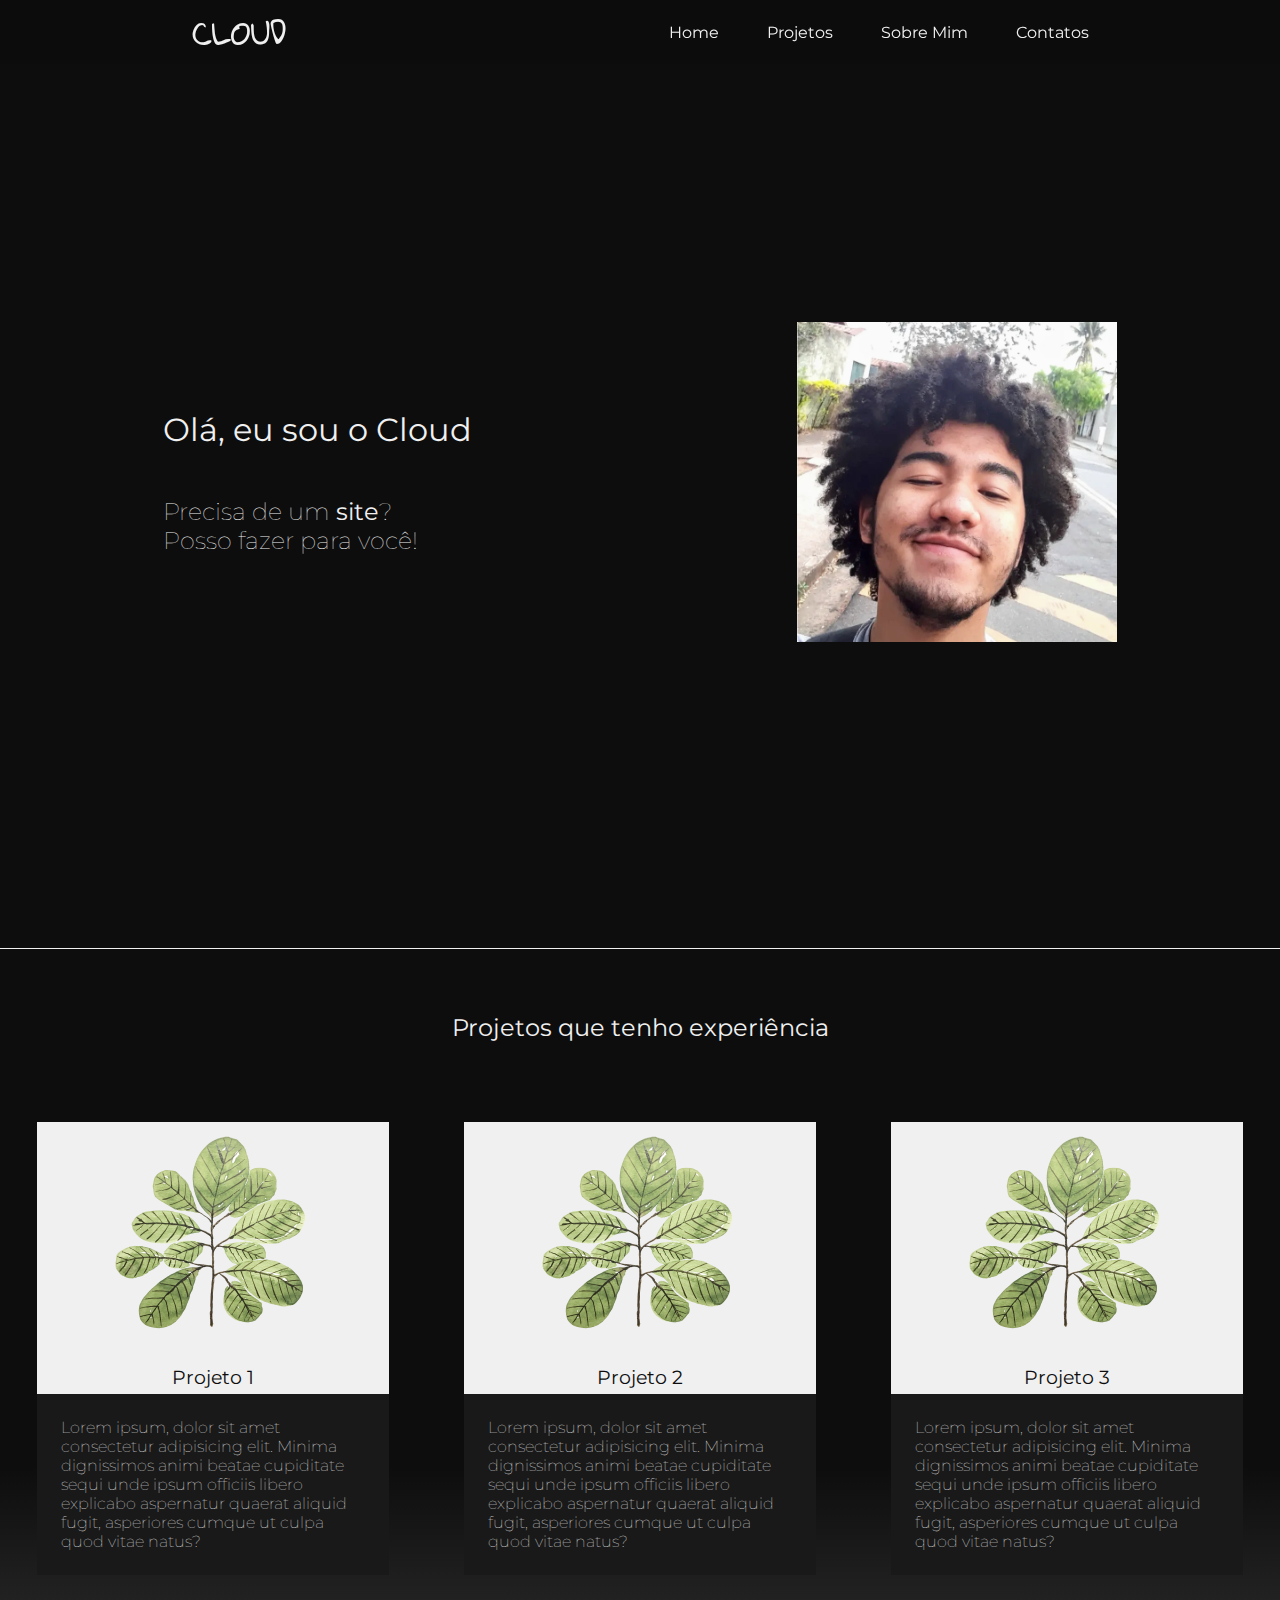
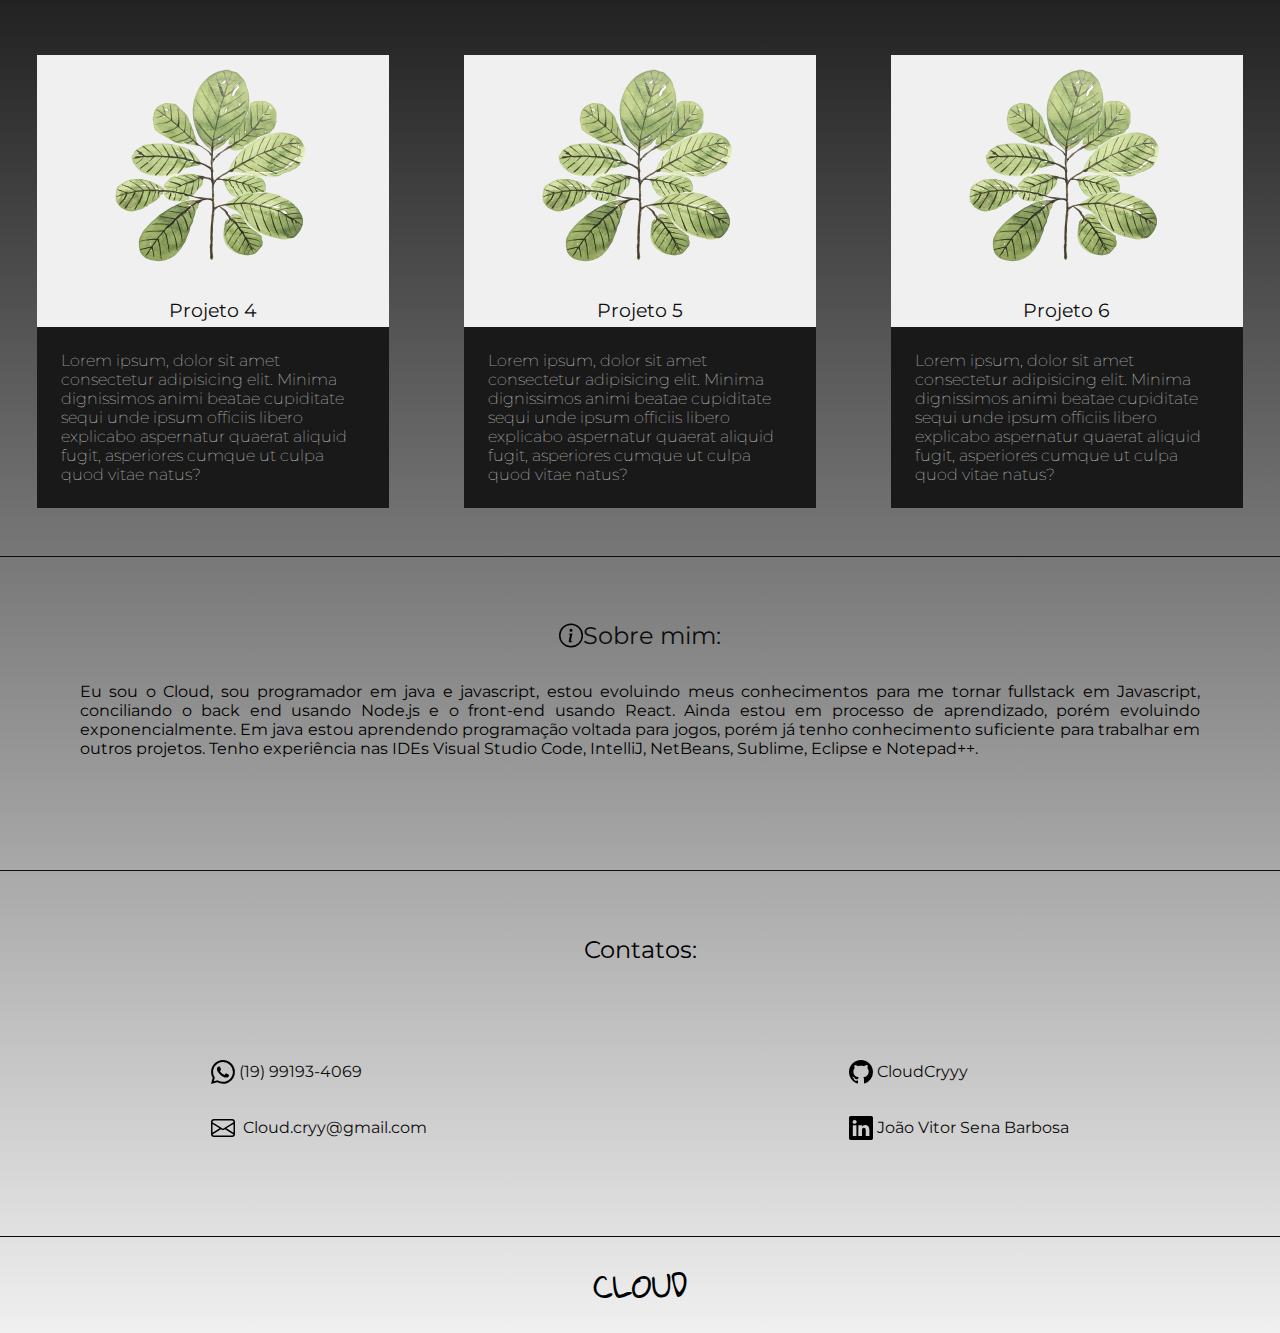
<file: index.html>
<!DOCTYPE html>
<html lang="pt-br">
<head>
    <meta charset="UTF-8">
    <meta name="viewport" content="width=device-width, initial-scale=1.0">
    <link rel="stylesheet" href="style.css">
    <title>Cloud - Web Designer</title>
</head>
<body>
    <header class="header">
        <p class="logo">CLOUD</p>

        <nav class="menu">
            <a class="menu_item" href="#apresentacao">Home</a>
            <a class="menu_item" href="#projetos">Projetos</a>
            <a class="menu_item" href="#sobreMim">Sobre Mim</a>
            <a class="menu_item" href="#contatos">Contatos</a>
        </nav>
    </header>

    <main class="main">
        <section id="apresentacao" class="apresentacao">
            <div class="apresentacao_texto">
                <h1 class="apresentacao_titulo">
                    Olá, eu sou o Cloud
                </h1>
                <h2 class="apresentacao_subtitulo">
                    Precisa de um <strong>site</strong>? <br>
                    Posso fazer para você!
                </h2>
            </div>
            <img class="Cloud" src="img/foto.webp" alt="foto cloud">
        </section>

        <section id="projetos" class="projetos">

            <h3 class="projeto_titulo">Projetos que tenho experiência</h3>
            <div class="cardparte1">
                <div class="card">
                    <div class="imagem_projeto">
                        <img class="card1" src="img/card1.png" alt="projeto 1">
                    </div>
                    <h3 class="card_titulo">Projeto 1</h3>
                    <p class="card_texto">
                        Lorem ipsum, dolor sit amet consectetur adipisicing elit. 
                        Minima dignissimos animi beatae cupiditate sequi unde ipsum 
                        officiis libero explicabo aspernatur quaerat aliquid fugit, 
                        asperiores cumque ut culpa quod vitae natus?
                    </p>
                </div>
                <div class="card">
                    <div class="imagem_projeto">
                        <img class="card1" src="img/card1.png" alt="projeto 2">
                    </div>
                    <h3 class="card_titulo">Projeto 2</h3>
                    <p class="card_texto">
                        Lorem ipsum, dolor sit amet consectetur adipisicing elit. 
                        Minima dignissimos animi beatae cupiditate sequi unde ipsum 
                        officiis libero explicabo aspernatur quaerat aliquid fugit, 
                        asperiores cumque ut culpa quod vitae natus?
                    </p>
                </div>
                <div class="card">
                    <div class="imagem_projeto">
                        <img class="card1" src="img/card1.png" alt="projeto 3">
                    </div>
                    <h3 class="card_titulo">Projeto 3</h3>
                    <p class="card_texto">
                        Lorem ipsum, dolor sit amet consectetur adipisicing elit. 
                        Minima dignissimos animi beatae cupiditate sequi unde ipsum 
                        officiis libero explicabo aspernatur quaerat aliquid fugit, 
                        asperiores cumque ut culpa quod vitae natus?
                    </p>
                </div>
            </div>
            <div class="cardparte2">
                <div class="card">
                    <div class="imagem_projeto">
                        <img class="card1" src="img/card1.png" alt="projeto 4">
                    </div>
                    <h3 class="card_titulo">Projeto 4</h3>
                    <p class="card_texto">
                        Lorem ipsum, dolor sit amet consectetur adipisicing elit. 
                        Minima dignissimos animi beatae cupiditate sequi unde ipsum 
                        officiis libero explicabo aspernatur quaerat aliquid fugit, 
                        asperiores cumque ut culpa quod vitae natus?
                    </p>
                </div>
                <div class="card">
                    <div class="imagem_projeto">
                        <img class="card1" src="img/card1.png" alt="projeto 5">
                    </div>
                    <h3 class="card_titulo">Projeto 5</h3>
                    <p  class="card_texto">
                        Lorem ipsum, dolor sit amet consectetur adipisicing elit. 
                        Minima dignissimos animi beatae cupiditate sequi unde ipsum 
                        officiis libero explicabo aspernatur quaerat aliquid fugit, 
                        asperiores cumque ut culpa quod vitae natus?
                    </p>
                </div>
                <div class="card">
                    <div class="imagem_projeto">
                        <img class="card1" src="img/card1.png" alt="projeto 6">
                    </div>
                    <h3 class="card_titulo">Projeto 6</h3>
                    <p  class="card_texto">
                        Lorem ipsum, dolor sit amet consectetur adipisicing elit. 
                        Minima dignissimos animi beatae cupiditate sequi unde ipsum 
                        officiis libero explicabo aspernatur quaerat aliquid fugit, 
                        asperiores cumque ut culpa quod vitae natus?
                    </p>
                </div>
            </div>
        </section>
        <section id="sobreMim" class="SobreMim">
            <div class="SobreMim_titulo_div">
                <img src="img/info-circle.svg" class="icon"><h3 class="SobreMim_titulo">Sobre mim:</h3><br>
            </div>
            <p class="SobreMim_texto">
                Eu sou o Cloud, sou programador em java e javascript, 
                estou evoluindo meus conhecimentos para me tornar fullstack em Javascript, 
                conciliando o back end usando Node.js e o front-end usando React. 
                Ainda estou em processo de aprendizado, porém evoluindo exponencialmente.
                Em java estou aprendendo programação voltada para jogos, 
                porém já tenho conhecimento suficiente para trabalhar em outros projetos.
                Tenho experiência nas IDEs Visual Studio Code, IntelliJ, NetBeans, 
                Sublime, Eclipse e Notepad++.
            </p>
        </section>
        <section id="contatos" class="Contatos">
            <h3 class="Contatos_titulo">Contatos:</h3>
            <div class="contatostotal">
                <div class="parte1contatos">
                    <div class="contato1">
                        <img src="img/whatsapp.svg" class="icon">&nbsp;<a href="https://wa.me/5519991934069" target="_blank" class="link">(19) 99193-4069</a><br>
                    </div>
                    <div class="contato1">
                        <img src="img/envelope.svg" class="icon">&nbsp;&nbsp;<a href="mailto:cloudcryy@gmail.com" target="_blank" class="link">Cloud.cryy@gmail.com</a><br>
                    </div>
                </div>
                <div class="parte2contatos">
                    <div class="contato1">
                        <img src="img/github.svg" class="icon"><a  class="link" target="_blank" href="https://github.com/CloudCryyy">&nbsp;CloudCryyy</a><br>
                    </div>
                    <div class="contato1">
                        <img src="img/linkedin.svg" class="icon"><a class="link" href="https://www.linkedin.com/in/jo%C3%A3o-vitor-sena-barbosa-1639b5187" target="_blank">&nbsp;João Vitor Sena Barbosa</a>
                    </div>   
                </div>
            </div>
        </section>
    </main>

    <footer class="rodape">
        <p class="logofooter">CLOUD</p>
    </footer>
</body>
</html>
</file>
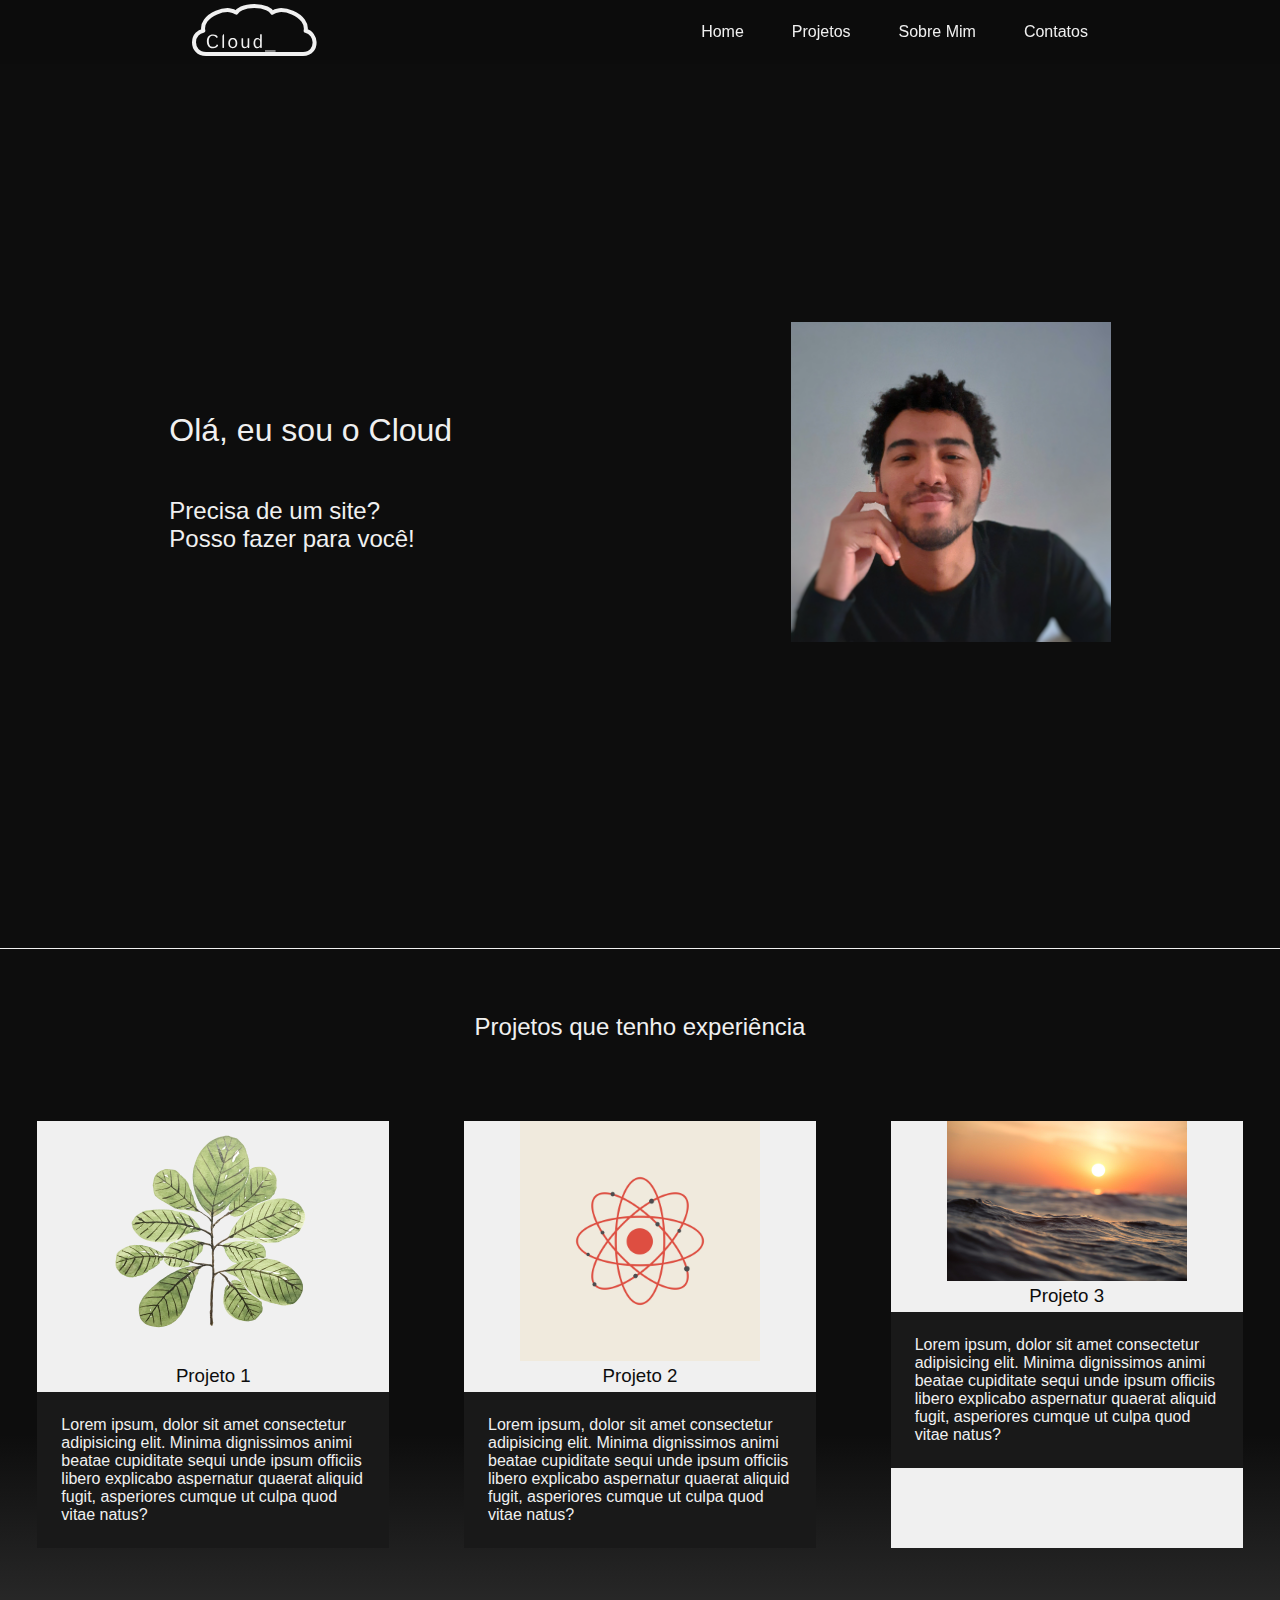
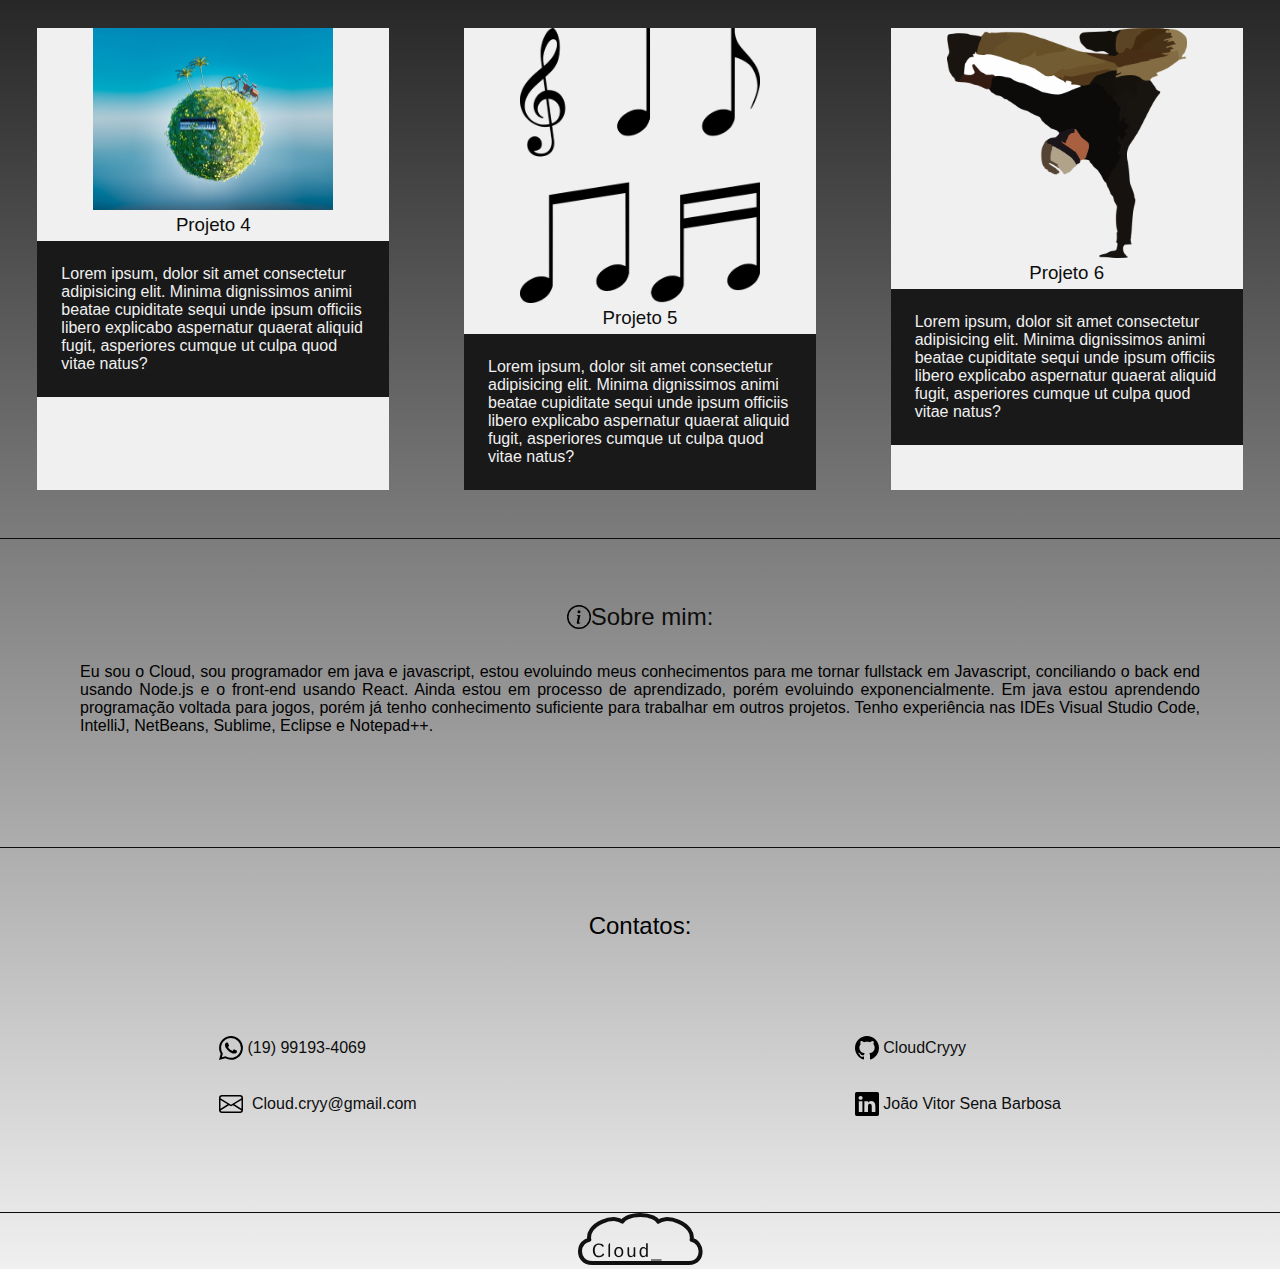
<file: projeto_arcaico/index.html>
<!DOCTYPE html>
<html lang="pt-br">
  <head>
    <meta charset="UTF-8" />
    <meta name="viewport" content="width=device-width, initial-scale=1.0" />
    <link rel="stylesheet" href="style.css" />
    <title>Cloud - Dev</title>
  </head>
  <body>
    <header class="header">
      <p class="logo"
        ><img src="img/logowhite.svg" alt="logocloud_" srcset=""
      /></p>

      <nav class="menu">
        <a class="menu_item" href="#apresentacao">Home</a>
        <a class="menu_item" href="#projetos">Projetos</a>
        <a class="menu_item" href="#sobreMim">Sobre Mim</a>
        <a class="menu_item" href="#contatos">Contatos</a>
      </nav>
    </header>

    <main class="main">
      <section id="apresentacao" class="apresentacao">
        <div class="apresentacao_texto">
          <h1 class="apresentacao_titulo"> Olá, eu sou o Cloud </h1>
          <h2 class="apresentacao_subtitulo">
            Precisa de um <strong>site</strong>? <br />
            Posso fazer para você!
          </h2>
        </div>
        <img class="Cloud" src="img/cloud.png" alt="foto cloud" />
      </section>

      <section id="projetos" class="projetos">
        <h3 class="projeto_titulo">Projetos que tenho experiência</h3>
        <div class="cardparte1">
          <div class="card">
            <div class="imagem_projeto">
              <img class="card1" src="img/card1.png" alt="projeto 1" />
            </div>
            <h3 class="card_titulo">Projeto 1</h3>
            <p class="card_texto">
              Lorem ipsum, dolor sit amet consectetur adipisicing elit. Minima
              dignissimos animi beatae cupiditate sequi unde ipsum officiis
              libero explicabo aspernatur quaerat aliquid fugit, asperiores
              cumque ut culpa quod vitae natus?
            </p>
          </div>
          <div class="card">
            <div class="imagem_projeto">
              <img class="card1" src="img/card2.png" alt="projeto 2" />
            </div>
            <h3 class="card_titulo">Projeto 2</h3>
            <p class="card_texto">
              Lorem ipsum, dolor sit amet consectetur adipisicing elit. Minima
              dignissimos animi beatae cupiditate sequi unde ipsum officiis
              libero explicabo aspernatur quaerat aliquid fugit, asperiores
              cumque ut culpa quod vitae natus?
            </p>
          </div>
          <div class="card">
            <div class="imagem_projeto">
              <img class="card1" src="img/card3.jpeg" alt="projeto 3" />
            </div>
            <h3 class="card_titulo">Projeto 3</h3>
            <p class="card_texto">
              Lorem ipsum, dolor sit amet consectetur adipisicing elit. Minima
              dignissimos animi beatae cupiditate sequi unde ipsum officiis
              libero explicabo aspernatur quaerat aliquid fugit, asperiores
              cumque ut culpa quod vitae natus?
            </p>
          </div>
        </div>
        <div class="cardparte2">
          <div class="card">
            <div class="imagem_projeto">
              <img class="card1" src="img/card4.jpeg" alt="projeto 4" />
            </div>
            <h3 class="card_titulo">Projeto 4</h3>
            <p class="card_texto">
              Lorem ipsum, dolor sit amet consectetur adipisicing elit. Minima
              dignissimos animi beatae cupiditate sequi unde ipsum officiis
              libero explicabo aspernatur quaerat aliquid fugit, asperiores
              cumque ut culpa quod vitae natus?
            </p>
          </div>
          <div class="card">
            <div class="imagem_projeto">
              <img class="card1" src="img/card5.png" alt="projeto 5" />
            </div>
            <h3 class="card_titulo">Projeto 5</h3>
            <p class="card_texto">
              Lorem ipsum, dolor sit amet consectetur adipisicing elit. Minima
              dignissimos animi beatae cupiditate sequi unde ipsum officiis
              libero explicabo aspernatur quaerat aliquid fugit, asperiores
              cumque ut culpa quod vitae natus?
            </p>
          </div>
          <div class="card">
            <div class="imagem_projeto">
              <img class="card1" src="img/card6.png" alt="projeto 6" />
            </div>
            <h3 class="card_titulo">Projeto 6</h3>
            <p class="card_texto">
              Lorem ipsum, dolor sit amet consectetur adipisicing elit. Minima
              dignissimos animi beatae cupiditate sequi unde ipsum officiis
              libero explicabo aspernatur quaerat aliquid fugit, asperiores
              cumque ut culpa quod vitae natus?
            </p>
          </div>
        </div>
      </section>
      <section id="sobreMim" class="SobreMim">
        <div class="SobreMim_titulo_div">
          <img src="img/info-circle.svg" class="icon" /><h3
            class="SobreMim_titulo"
            >Sobre mim:</h3
          ><br />
        </div>
        <p class="SobreMim_texto">
          Eu sou o Cloud, sou programador em java e javascript, estou evoluindo
          meus conhecimentos para me tornar fullstack em Javascript, conciliando
          o back end usando Node.js e o front-end usando React. Ainda estou em
          processo de aprendizado, porém evoluindo exponencialmente. Em java
          estou aprendendo programação voltada para jogos, porém já tenho
          conhecimento suficiente para trabalhar em outros projetos. Tenho
          experiência nas IDEs Visual Studio Code, IntelliJ, NetBeans, Sublime,
          Eclipse e Notepad++.
        </p>
      </section>
      <section id="contatos" class="Contatos">
        <h3 class="Contatos_titulo">Contatos:</h3>
        <div class="contatostotal">
          <div class="parte1contatos">
            <div class="contato1">
              <img src="img/whatsapp.svg" class="icon" />&nbsp;<a
                href="https://wa.me/5519991934069"
                target="_blank"
                class="link"
                >(19) 99193-4069</a
              ><br />
            </div>
            <div class="contato1">
              <img src="img/envelope.svg" class="icon" />&nbsp;&nbsp;<a
                href="mailto:cloudcryy@gmail.com"
                target="_blank"
                class="link"
                >Cloud.cryy@gmail.com</a
              ><br />
            </div>
          </div>
          <div class="parte2contatos">
            <div class="contato1">
              <img src="img/github.svg" class="icon" /><a
                class="link"
                target="_blank"
                href="https://github.com/CloudCryyy"
                >&nbsp;CloudCryyy</a
              ><br />
            </div>
            <div class="contato1">
              <img src="img/linkedin.svg" class="icon" /><a
                class="link"
                href="https://www.linkedin.com/in/jo%C3%A3o-vitor-sena-barbosa-1639b5187"
                target="_blank"
                >&nbsp;João Vitor Sena Barbosa</a
              >
            </div>
          </div>
        </div>
      </section>
    </main>

    <footer class="rodape">
      <p><img src="img/logoblack.svg" alt="logocloud_" srcset="" /></p>
    </footer>
  </body>
</html>
</file>
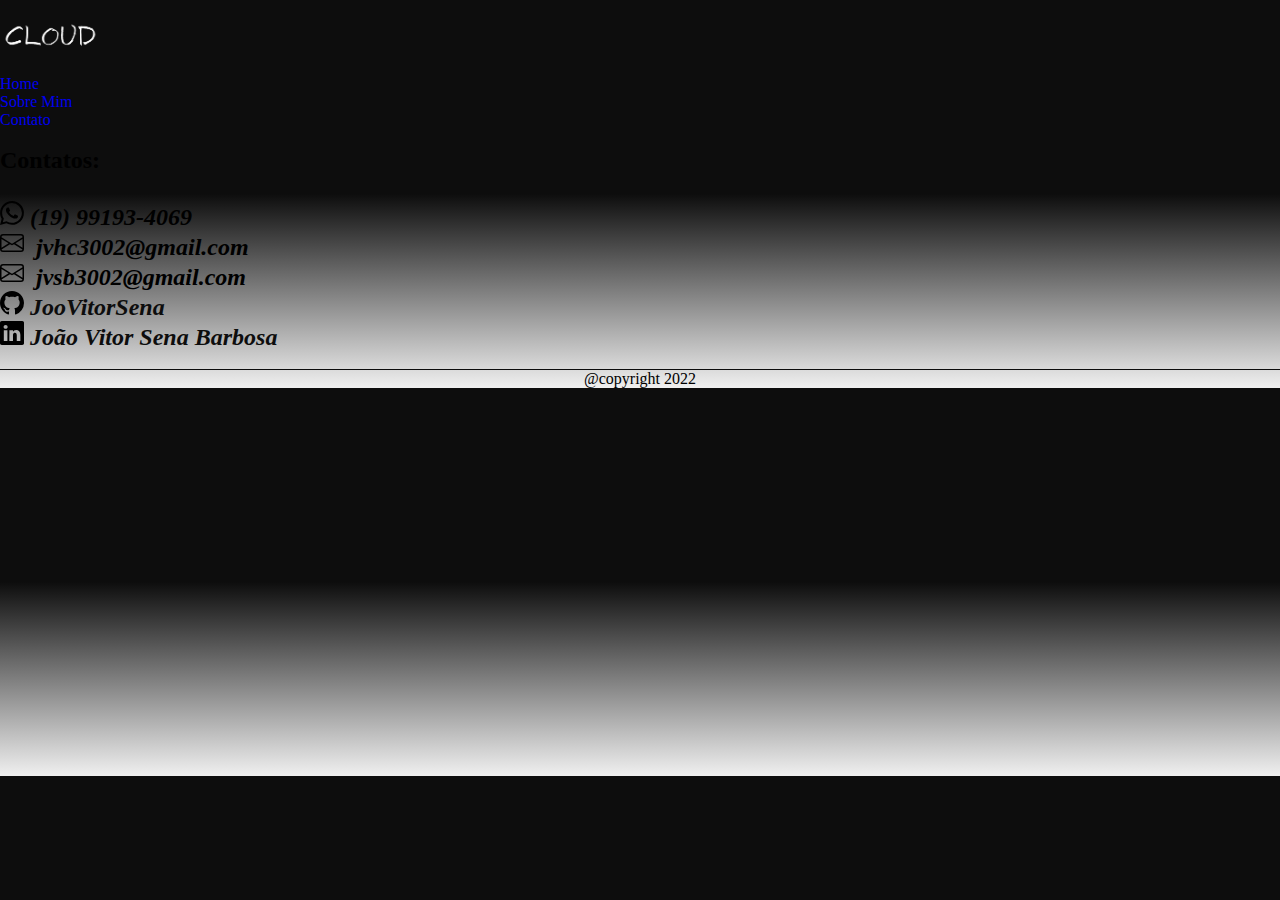
<file: contatos.html>
<!DOCTYPE html>
<html lang="en">
<head>
    <meta charset="UTF-8">
    <meta http-equiv="X-UA-Compatible" content="IE=edge">
    <meta name="viewport" content="width=device-width, initial-scale=1.0">
    <link href="https://cdn.jsdelivr.net/npm/bootstrap@5.1.3/dist/css/bootstrap.min.css" rel="stylesheet" integrity="sha384-1BmE4kWBq78iYhFldvKuhfTAU6auU8tT94WrHftjDbrCEXSU1oBoqyl2QvZ6jIW3" crossorigin="anonymous">
    <link rel="stylesheet" href="style.css">
    <title>Curriculo</title>
</head>
<body>
    <header class="container-fluid">
        <a href="/index.html"><img class="img-fluid float-start" src="/img/Cloud.png" width="100"></a>
        <ul class="nav justify-content-end">
            <li class="nav-item">
              <a class="nav-link h3 text-white" href="/index.html">Home</a>
            </li>
            <li class="nav-item ">
              <a class="nav-link h3 text-white" href="/sobreMim.html">Sobre Mim</a>
            </li>
            <li class="nav-item">
              <a class="nav-link h3 disabled" href="/contatos.html">Contato</a>
            </li>
        </ul>
        <div class="hamburguer">
            <span class="bar"></span>
            <span class="bar"></span>
            <span class="bar"></span>
        </div>
    </header>
    <br>
    <section class="container">
            <h2>
                Contatos:<br><br>
            </h2>
            <h2>
                <i class="bi bi-whatsapp"><img src="/img/whatsapp.svg" class="icon">&nbsp;(19) 99193-4069</i><br>
                <i class="bi bi-envelope"><img src="/img/envelope.svg" class="icon">&nbsp;&nbsp;jvhc3002@gmail.com</i><br>
                <i class="bi bi-envelope"><img src="/img/envelope.svg" class="icon">&nbsp;&nbsp;jvsb3002@gmail.com</i><br>
                <i class="bi bi-github"><img src="/img/github.svg" class="icon"><a  class="link" target="_blank" href="https://github.com/JooVitorSena">&nbsp;JooVitorSena</a></i><br>
                <i class="bi bi-linkedin"><img src="/img/linkedin.svg" class="icon"><a class="link" href="https://www.linkedin.com/in/jo%C3%A3o-vitor-sena-barbosa-1639b5187" target="_blank">&nbsp;João Vitor Sena Barbosa</a></i>

            </h2>
    </section>
    <br>
    <footer class="rodape">
        @copyright 2022
    </footer>
    <script src="script.js"></script>
</body>
</html>
</file>
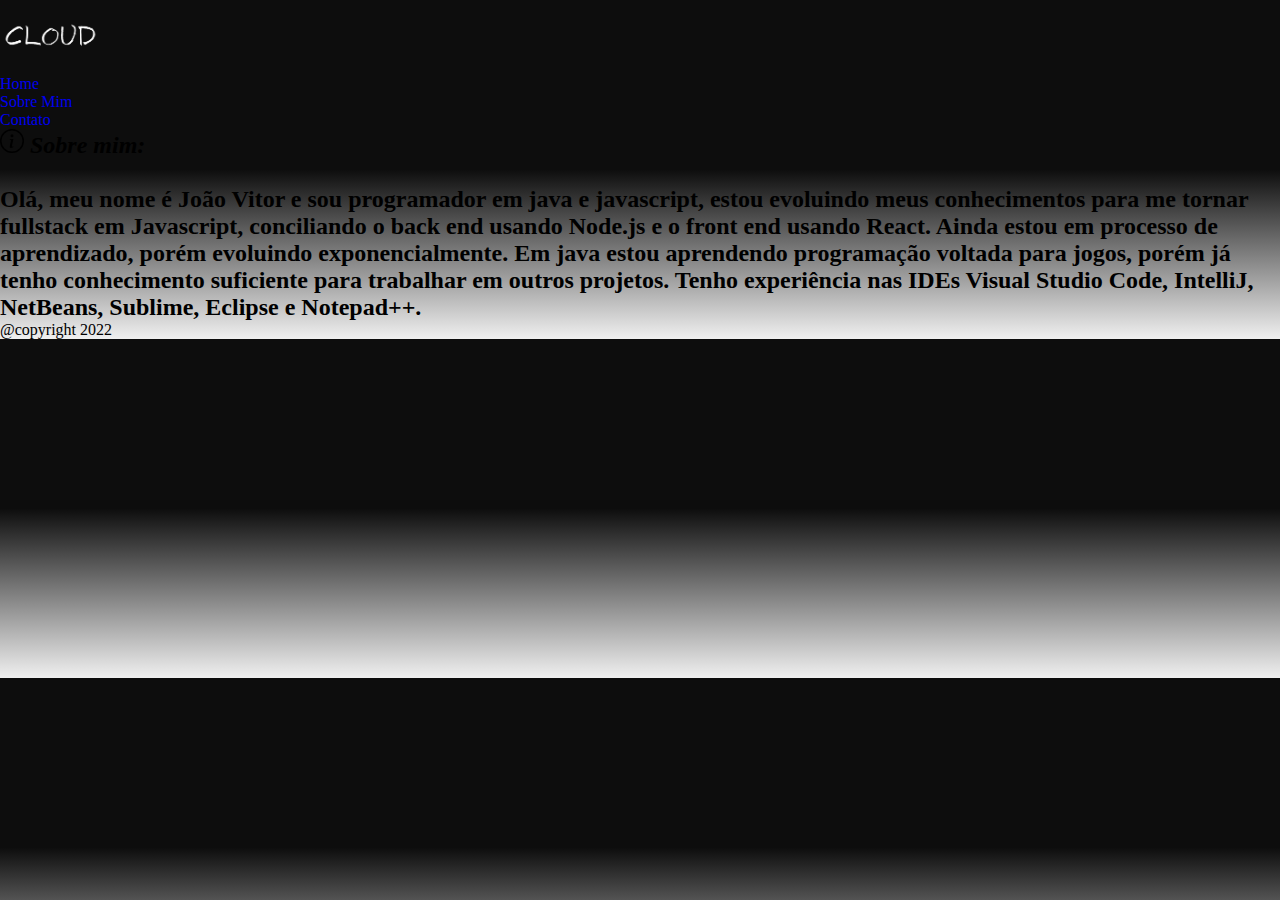
<file: sobreMim.html>
<!DOCTYPE html>
<html lang="en">
<head>
    <meta charset="UTF-8">
    <meta http-equiv="X-UA-Compatible" content="IE=edge">
    <meta name="viewport" content="width=device-width, initial-scale=1.0">
    <link href="https://cdn.jsdelivr.net/npm/bootstrap@5.1.3/dist/css/bootstrap.min.css" rel="stylesheet" integrity="sha384-1BmE4kWBq78iYhFldvKuhfTAU6auU8tT94WrHftjDbrCEXSU1oBoqyl2QvZ6jIW3" crossorigin="anonymous">
    <link rel="stylesheet" href="style.css">
    <title>Curriculo</title>
</head>
<body>
    <header class="container-fluid">
        <a href="/index.html"><img class="img-fluid float-start" src="/img/Cloud.png" width="100"></a>
        <ul class="nav justify-content-end">
            <li class="nav-item">
              <a class="nav-link h3 text-white" href="/index.html">Home</a>
            </li>
            <li class="nav-item ">
              <a class="nav-link h3 disabled" href="/sobreMim.html">Sobre Mim</a>
            </li>
            <li class="nav-item">
              <a class="nav-link h3 text-white" href="/contatos.html">Contato</a>
            </li>
        </ul>
        <div class="hamburguer">
            <span class="bar"></span>
            <span class="bar"></span>
            <span class="bar"></span>
        </div>
    </header>

    <section class="container">
        <h2 class="sobremim">
            <i class="bi bi-info-circle"><img src="/img/info-circle.svg" class="icon"> Sobre mim:</i><br><br>

            Olá, meu nome é João Vitor e sou programador em java e javascript, estou evoluindo meus conhecimentos para me tornar fullstack em Javascript, conciliando o back end usando Node.js e o front end usando React. Ainda estou em processo de aprendizado, porém evoluindo exponencialmente.
            Em java estou aprendendo programação voltada para jogos, porém já tenho conhecimento suficiente para trabalhar em outros projetos.
            Tenho experiência nas IDEs Visual Studio Code, IntelliJ, NetBeans, Sublime, Eclipse e Notepad++.
        </h2>
    </div>
</section>

    <footer class="mobilefooter">
        @copyright 2022
    </footer>
    <script src="script.js"></script>
</body>
</html>
</file>
<file: style.css>
@import url('https://fonts.googleapis.com/css2?family=Gloria+Hallelujah&family=Montserrat:wght@100;400&display=swap');

*{
    margin: 0;
    padding: 0;
    box-sizing: border-box;
    text-decoration: none;
}
:root{
    --header: 4rem;
}

body{
    background: linear-gradient(0deg, #f0f0f0, #0d0d0d 50%);
}

.header{
    background-color: rgba(13, 13, 13, 0.700);
    color: rgba(240, 240, 240, 1);
    height: var(--header);
    display: flex;
    flex-direction: row;
    justify-content: space-around;
    align-items: center;
    position: fixed;   
    top: 0;
    width: 100%;
    z-index: 2;
}

.logo{
    font-family: 'Gloria Hallelujah', cursive;
    font-size: 2rem;
}

.menu{
    display: flex;
    flex-direction: row;
    gap: 3rem;
}
.menu_item{
    font-family: 'Montserrat', sans-serif;
    font-weight: 400;
    color: #f0f0f0;
    text-decoration: none;
}
.menu_item:hover{
    text-decoration: underline;
}
/*FIM DO HEADER*/

.main{
    display: flex;
    flex-direction: column;
    gap: 3rem;
    justify-content: center;
}

.apresentacao{
    display: flex;
    flex-direction: row;
    height: 100vh;
    justify-content: space-around;
    padding-top: var(--header);
    align-items: center;
}

.apresentacao_texto{
    color: #f0f0f0;
    display: flex;
    flex-direction: column;
    gap: 3rem;
    font-family: 'Montserrat', sans-serif;
}
.apresentacao_titulo{
    font-weight: 400;
    font-size: xx-large;
}
.apresentacao_subtitulo{
    font-weight: 100;
    font-size: x-large;
}
.Cloud{
    width: 20rem;
}
/*FIM DA APRESENTAÇÃO*/

.projetos{
    padding-top: var(--header);
    border-top: 1px solid #f0f0f0;
    display: flex;
    flex-direction: column;
    flex-wrap: nowrap;
    gap: 5rem;
}
.projeto_titulo{
    margin: 0 auto;
    font-family: 'Montserrat', sans-serif;
    font-weight: 400;
    color: #f0f0f0;
    font-size: x-large;
}
.card{
    display: flex;
    flex-direction: column;
    align-items: center;
    color: #0d0d0d;
    font-family: 'Montserrat', sans-serif;
    background-color: #f0f0f0;
    width: 22rem;
}
.card_titulo{
    font-family: 'Montserrat', sans-serif;
    font-weight: 400;
    color: #0d0d0d;
}
.card_texto{
    background-color: rgba(13, 13, 13, 0.950);
    font-weight: 100;
    color: #f0f0f0;
    padding: 1.5rem;
    margin-top: 0.3rem;
}
.cardparte1{
    display: flex;
    flex-direction: row;
    justify-content: space-around;
}
.cardparte2{
    display: flex;
    flex-direction: row;
    justify-content: space-around;
}
.card1{
    width: 15rem;
}
/*FIM DOS PROJETOS*/

.SobreMim{
    display: flex;
    flex-direction: column;
    align-items: center;
    border-top: 1px solid #0d0d0d;
    padding: var(--header) 0;
}
.SobreMim_titulo_div{
    display: flex;
    padding-bottom: 2rem;
}
.SobreMim_titulo{
    font-family: 'Montserrat', sans-serif;
    font-weight: 400;
    color: #0d0d0d;
    font-size: x-large;
}
.icon{
    width: 1.5rem;
}
.SobreMim_texto{
    padding: 0 5rem;
    font-family: 'Montserrat', sans-serif;
    font-weight: 400;
    text-align: justify;
}
/*FIM PARTE SOBREMIM*/

.Contatos{
    border-top: 1px solid #0d0d0d;
    padding: var(--header) 0;
    display: flex;
    flex-direction: column;
    gap: 2rem;
}
.Contatos_titulo{
    padding-bottom: 2rem;
    font-family: 'Montserrat', sans-serif;
    font-weight: 400;
    font-size: x-large;
    margin: 0 auto;
}
.contato1{
    display: flex;
    flex-direction: row;
    align-items: center;
    margin: 2rem 0;
    font-family: 'Montserrat', sans-serif;
    font-weight: 400;
    color: #0d0d0d;
}
.link{
    color: #0d0d0d;
}
.link:hover{
    text-decoration: underline;
}
.contatostotal{
    display: flex;
    flex-direction: row;
    justify-content: space-around;
}
/*FIM DA PARTE CONTATOS*/

.rodape{
    border-top: 1px solid #0d0d0d;
    display: flex;
    justify-content: center;
}
.logofooter{
    font-family: 'Gloria Hallelujah', cursive;
    font-size: 2rem;
    padding: 1rem 0;
}
</file>
<file: projeto_arcaico/style.css>
*{
    margin: 0;
    padding: 0;
    box-sizing: border-box;
    text-decoration: none;
}
:root{
    --header: 4rem;
}

body{
    background: linear-gradient(0deg, #f0f0f0, #0d0d0d 50%);
}

.header{
    background-color: rgba(13, 13, 13, 0.700);
    color: rgba(240, 240, 240, 1);
    height: var(--header);
    display: flex;
    flex-direction: row;
    justify-content: space-around;
    align-items: center;
    position: fixed;   
    top: 0;
    width: 100%;
    z-index: 2;
}

.menu{
    display: flex;
    flex-direction: row;
    gap: 3rem;
}
.menu_item{
    font-family: 'Montserrat', sans-serif;
    font-weight: 400;
    color: #f0f0f0;
    text-decoration: none;
}
.menu_item:hover{
    text-decoration: underline;
}
/*FIM DO HEADER*/

.main{
    display: flex;
    flex-direction: column;
    gap: 3rem;
    justify-content: center;
}

.apresentacao{
    display: flex;
    flex-direction: row;
    height: 100vh;
    justify-content: space-around;
    padding-top: var(--header);
    align-items: center;
}

.apresentacao_texto{
    color: #f0f0f0;
    display: flex;
    flex-direction: column;
    gap: 3rem;
    font-family: 'Montserrat', sans-serif;
}
.apresentacao_titulo{
    font-weight: 400;
    font-size: xx-large;
}
.apresentacao_subtitulo{
    font-weight: 100;
    font-size: x-large;
}
.Cloud{
    width: 20rem;
}
/*FIM DA APRESENTAÇÃO*/

.projetos{
    padding-top: var(--header);
    border-top: 1px solid #f0f0f0;
    display: flex;
    flex-direction: column;
    flex-wrap: nowrap;
    gap: 5rem;
}
.projeto_titulo{
    margin: 0 auto;
    font-family: 'Montserrat', sans-serif;
    font-weight: 400;
    color: #f0f0f0;
    font-size: x-large;
}
.card{
    display: flex;
    flex-direction: column;
    align-items: center;
    color: #0d0d0d;
    font-family: 'Montserrat', sans-serif;
    background-color: #f0f0f0;
    width: 22rem;
}
.card_titulo{
    font-family: 'Montserrat', sans-serif;
    font-weight: 400;
    color: #0d0d0d;
}
.card_texto{
    background-color: rgba(13, 13, 13, 0.950);
    font-weight: 100;
    color: #f0f0f0;
    padding: 1.5rem;
    margin-top: 0.3rem;
}
.cardparte1{
    display: flex;
    flex-direction: row;
    justify-content: space-around;
}
.cardparte2{
    display: flex;
    flex-direction: row;
    justify-content: space-around;
}
.card1{
    width: 15rem;
}
/*FIM DOS PROJETOS*/

.SobreMim{
    display: flex;
    flex-direction: column;
    align-items: center;
    border-top: 1px solid #0d0d0d;
    padding: var(--header) 0;
}
.SobreMim_titulo_div{
    display: flex;
    padding-bottom: 2rem;
}
.SobreMim_titulo{
    font-family: 'Montserrat', sans-serif;
    font-weight: 400;
    color: #0d0d0d;
    font-size: x-large;
}
.icon{
    width: 1.5rem;
}
.SobreMim_texto{
    padding: 0 5rem;
    font-family: 'Montserrat', sans-serif;
    font-weight: 400;
    text-align: justify;
}
/*FIM PARTE SOBREMIM*/

.Contatos{
    border-top: 1px solid #0d0d0d;
    padding: var(--header) 0;
    display: flex;
    flex-direction: column;
    gap: 2rem;
}
.Contatos_titulo{
    padding-bottom: 2rem;
    font-family: 'Montserrat', sans-serif;
    font-weight: 400;
    font-size: x-large;
    margin: 0 auto;
}
.contato1{
    display: flex;
    flex-direction: row;
    align-items: center;
    margin: 2rem 0;
    font-family: 'Montserrat', sans-serif;
    font-weight: 400;
    color: #0d0d0d;
}
.link{
    color: #0d0d0d;
}
.link:hover{
    text-decoration: underline;
}
.contatostotal{
    display: flex;
    flex-direction: row;
    justify-content: space-around;
}
/*FIM DA PARTE CONTATOS*/

.rodape{
    border-top: 1px solid #0d0d0d;
    display: flex;
    justify-content: center;
}
.logofooter{
    font-family: 'Gloria Hallelujah', cursive;
    font-size: 2rem;
    padding: 1rem 0;
}
</file>
